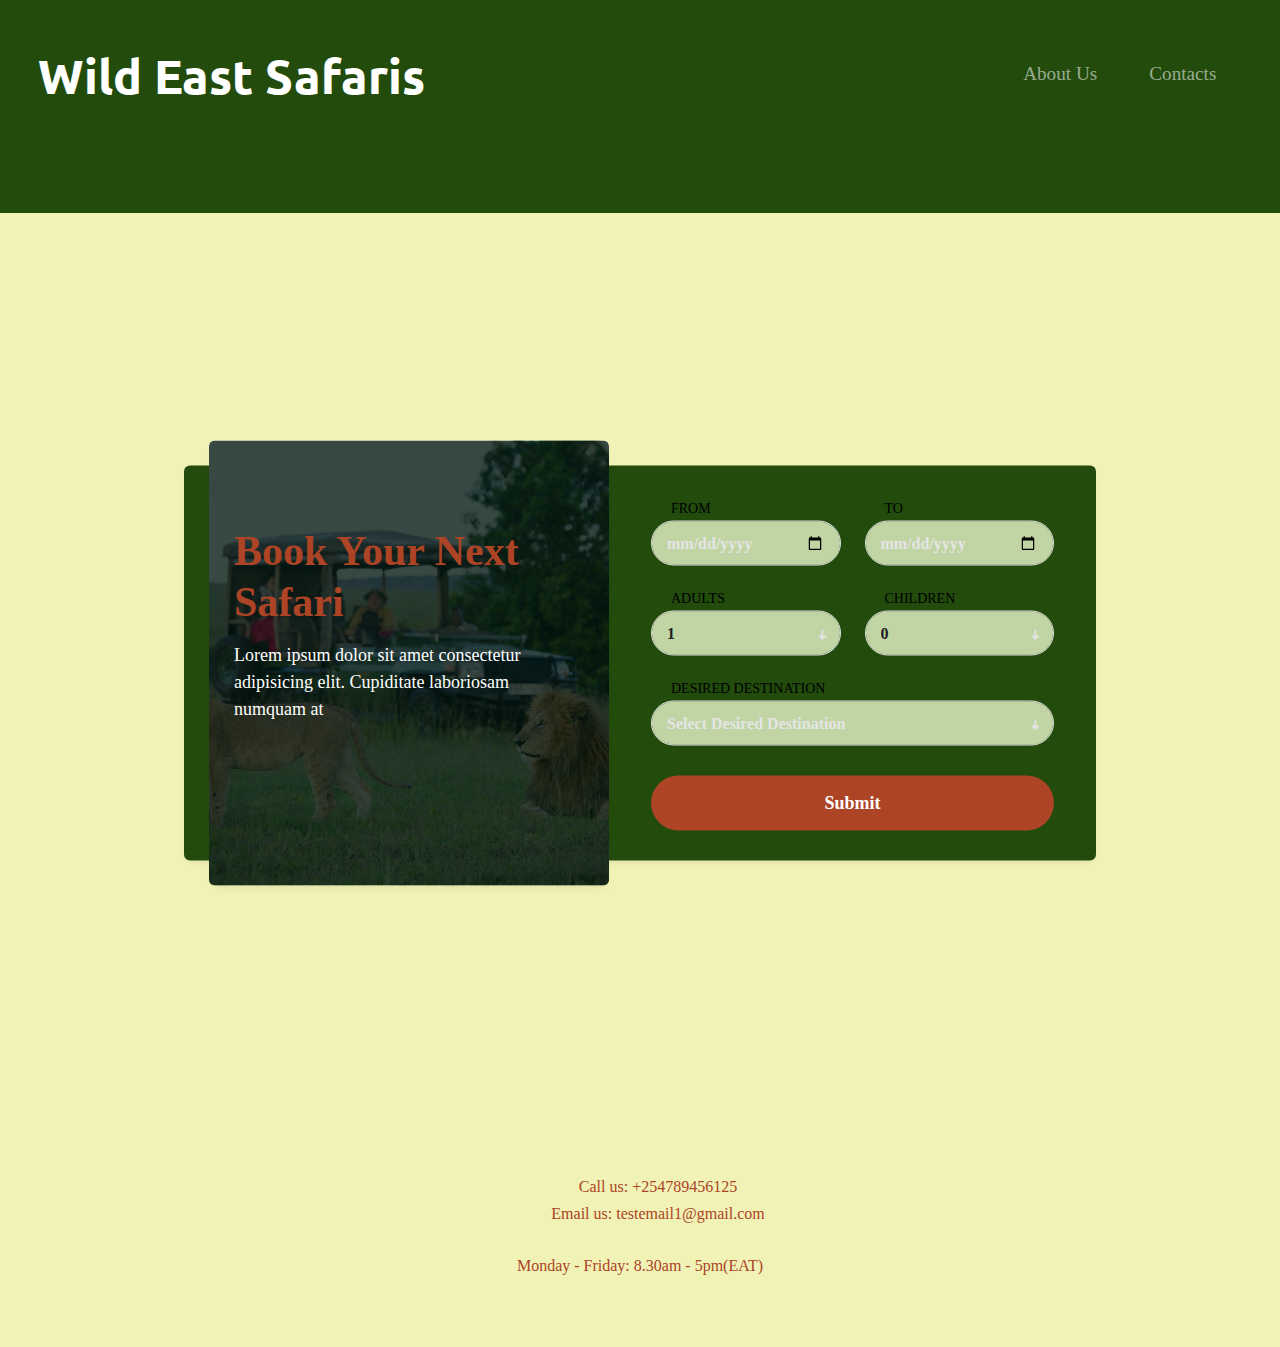
<file: bookingpage.html>
<!DOCTYPE html>
<html lang="en">

<head>
    <meta charset="utf-8">
    <meta http-equiv="X-UA-Compatible" content="IE=edge">
    <meta name="viewport" content="width=device-width, initial-scale=1">
    <!-- The above 3 meta tags *must* come first in the head; any other head content must come *after* these tags -->

    <title>Booking Form HTML Template</title>

    <!-- Google font -->
    <link href="https://fonts.googleapis.com/css2?family=Montserrat&family=Ubuntu&display=swap" rel="stylesheet">

    <!-- CSS Stylesheets -->
    <link rel="stylesheet" href="https://cdn.jsdelivr.net/npm/bootstrap@5.2.0-beta1/dist/css/bootstrap.min.css">
    <link rel="stylesheet" href="css/styles.css">

</head>

<body>
    <section id="title">

        <!-- Nav Bar -->
        <nav class="navbar navbar-expand-lg navbar-dark ">
            <div class="container-fluid">
                <a class="navbar-brand" href="#">Wild East Safaris</a>
                <button class="navbar-toggler" type="button" data-bs-toggle="collapse"
                    data-bs-target="#navbarNavAltMarkup" aria-controls="navbarNavAltMarkup" aria-expanded="false"
                    aria-label="Toggle navigation">
                    <span class="navbar-toggler-icon"></span>
                </button>
                <div class="collapse navbar-collapse" id="navbarNavAltMarkup">
                    <ul class="navbar-nav ms-auto">
                        <li class="nav-item">
                            <a class="nav-link" href="index.html#about">About Us</a>
                        </li>
                        <li class="nav-item">
                            <a class="nav-link" href="#footer">Contacts</a>
                        </li>
                    </ul>
                </div>
            </div>
        </nav>
    </section>

    <div id="booking" class="section">
        <div class="section-center">
            <div class="container">
                <div class="row">
                    <div class="booking-form">
                        <div class="booking-bg">
                            <div class="form-header">
                                <h2>Book your next safari</h2>
                                <p>Lorem ipsum dolor sit amet consectetur adipisicing elit. Cupiditate laboriosam
                                    numquam at</p>
                            </div>
                        </div>
                        <form>
                            <div class="row">
                                <div class="col-md-6">
                                    <div class="form-group">
                                        <span class="form-label">From</span>
                                        <input class="form-control" type="date" required>
                                    </div>
                                </div>
                                <div class="col-md-6">
                                    <div class="form-group">
                                        <span class="form-label">To</span>
                                        <input class="form-control" type="date" required>
                                    </div>
                                </div>
                            </div>
                            <div class="row">
                                <div class="col-md-6">
                                    <div class="form-group">
                                        <span class="form-label">Adults</span>
                                        <select class="form-control">
                                            <option>1</option>
                                            <option>2</option>
                                            <option>3</option>
                                        </select>
                                        <span class="select-arrow"></span>
                                    </div>
                                </div>
                                <div class="col-md-6">
                                    <div class="form-group">
                                        <span class="form-label">Children</span>
                                        <select class="form-control">
                                            <option>0</option>
                                            <option>1</option>
                                            <option>2</option>
                                        </select>
                                        <span class="select-arrow"></span>
                                    </div>
                                </div>
                            </div>
                            <div class="form-group">
                                <span class="form-label">Desired Destination</span>
                                <select class="form-control" required>
                                    <option value="" selected hidden>Select Desired Destination</option>
                                    <option>Nairobi</option>
                                    <option>Mombasa</option>
                                </select>
                                <span class="select-arrow"></span>
                            </div>
                            <div class="form-btn">
                                <button class="submit-btn">Submit</button>
                            </div>
                        </form>
                    </div>
                </div>
            </div>
        </div>
    </div>

    <section id="footer">
        <h6><i class="fa-solid fa-phone"></i>Call us: +254789456125</h3>
            <h6><i class="fa-solid fa-envelope"></i>Email us: testemail1@gmail.com</h3>
                <br>
                <h6>Monday - Friday: 8.30am - 5pm(EAT)</h3>

    </section>

</body>

</html>
</file>
<file: css/styles.css>
/* Index Page */

h1, h6{
    color: #AC4425;
    font-family: 'Montserrat-Black';
}

/* Navigation Bar */
.navbar{
    padding-bottom: 4.5rem;
}

.navbar-brand{
    font-family: 'Ubuntu';
    font-size: 3rem;
    font-weight: bold;
}

.nav-item{
    padding: 0 18px;
}

.nav-link{
    font-size: 1.2rem;
    font-family: 'Montserrat-Light';
}

/* Title Section */
.frontPage{
    color: white;
    text-align: center;
    padding: 3% 15%;
}
#title{
    background-color: #224B0C;
    padding: 2%
}

/* Buttons */
.btn{
    color: white;
    margin-top: 2%;
}

/* About Section */
#about{
    background-color: #F0F2B6;
    padding: 7% 15%;
    text-align: center;
}

.text{
    text-align: center;
    padding-bottom: 2%;
}

/* Testimonials */
.carousel-item{
    background-color: #224B0C;
    color: white;
    padding: 15% 15%;
    text-align: center;

}

/* Footer */
#footer{
    background-color: #F0F2B6;
    color: #AC4425;
    padding: 5% 15%;
    text-align: center;
}
/* Favicons */
.fa-solid{
    padding: 0 18px;
}



/* Booking Page */
.section {
	position: relative;
	height: 100vh;
}

.section .section-center {
	position: absolute;
	top: 50%;
	left: 0;
	right: 0;
	-webkit-transform: translateY(-50%);
	transform: translateY(-50%);
}

#booking {
	font-family: 'Montserrat-Black';
	background: #F0F2B6;
}

.booking-form {
	position: relative;
	max-width: 912px;
	width: 100%;
	margin: auto;
	background: #224B0C;
	border-radius: 6px;
	-webkit-box-shadow: 0px 5px 10px -5px rgba(0, 0, 0, 0.1);
	box-shadow: 0px 5px 10px -5px rgba(0, 0, 0, 0.1);
}

.booking-form .booking-bg {
	position: absolute;
	left: 25px;
	top: -25px;
	bottom: -25px;
	width: 400px;
	background-image: url('../images/background2.jpg');
	background-size: cover;
	background-position: center;
	padding: 25px;
	border-radius: 6px;
	-webkit-box-shadow: 0px 5px 10px -5px rgba(0, 0, 0, 0.1);
	box-shadow: 0px 5px 10px -5px rgba(0, 0, 0, 0.1);
	overflow: hidden;
}

.booking-form .booking-bg::before {
	content: '';
	position: absolute;
	left: 0;
	right: 0;
	bottom: 0;
	top: 0;
	background: rgba(0, 20, 14, 0.78);
}

.booking-form>form {
	margin-left: 425px;
	padding: 30px;
}

.booking-form .form-header {
	margin-bottom: 30px;
	margin-top: 60px;
	position: relative;
	z-index: 20;
}

.booking-form .form-header h2 {
	font-family: 'Montserrat-Black';
	margin-top: 0;
	margin-bottom: 15px;
	font-weight: 900;
	color: #AC4425;
	font-size: 42px;
	text-transform: capitalize;
}

.booking-form .form-header p {
	color: #fff;
	font-size: 18px;
}

.booking-form .form-group {
	position: relative;
	margin-bottom: 20px;
}

.booking-form .form-control {
	background-color: #C1D5A4;
	height: 45px;
	padding: 0px 15px;
	color: #202020;
	border: 1px solid #e5e5e5;
	font-size: 16px;
	font-weight: 700;
	-webkit-box-shadow: none;
	box-shadow: none;
	border-radius: 40px;
	-webkit-transition: 0.2s all;
	transition: 0.2s all;
}

.booking-form .form-control::-webkit-input-placeholder {
	color: #e5e5e5;
}

.booking-form .form-control:-ms-input-placeholder {
	color: #e5e5e5;
}

.booking-form .form-control::placeholder {
	color: #e5e5e5;
}

.booking-form .form-control:focus {
	background: #f8f8f8;
}

.booking-form input[type="date"].form-control:invalid {
	color: #e5e5e5;
}

.booking-form select.form-control {
	-webkit-appearance: none;
	-moz-appearance: none;
	appearance: none;
}

.booking-form select.form-control:invalid {
	color: #e5e5e5;
}

.booking-form select.form-control option {
	color: #272727;
}

.booking-form select.form-control+.select-arrow {
	position: absolute;
	right: 3px;
	bottom: 5px;
	width: 32px;
	line-height: 32px;
	height: 32px;
	text-align: center;
	pointer-events: none;
	color: #e5e5e5;
	font-size: 14px;
}

.booking-form select.form-control+.select-arrow:after {
	content: '\279C';
	display: block;
	-webkit-transform: rotate(90deg);
	transform: rotate(90deg);
}

.booking-form .form-label {
	color: black;
	text-transform: uppercase;
	line-height: 24px;
	height: 24px;
	font-size: 14px;
	font-weight: 400;
	margin-left: 20px;
}

.booking-form .form-btn {
	margin-top: 30px;
}

.booking-form .submit-btn {
	display: block;
	width: 100%;
	color: #fff;
	background-color: #AC4425;
	font-weight: 700;
	font-size: 18px;
	border: none;
	border-radius: 40px;
	height: 55px;
	-webkit-transition: 0.2s all;
	transition: 0.2s all;
}

.booking-form .submit-btn:hover,
.booking-form .submit-btn:focus {
	background-color: rgba(255, 153, 0, 0.78);
}

@media only screen and (max-width: 768px) {
	.booking-form .booking-bg {
		position: relative;
		left: 0;
		right: 0;
		bottom: 0;
		top: -15px;
		width: 95%;
		margin: auto;
	}
	.booking-form>form {
		margin-left: 0px;
	}
}
</file>
